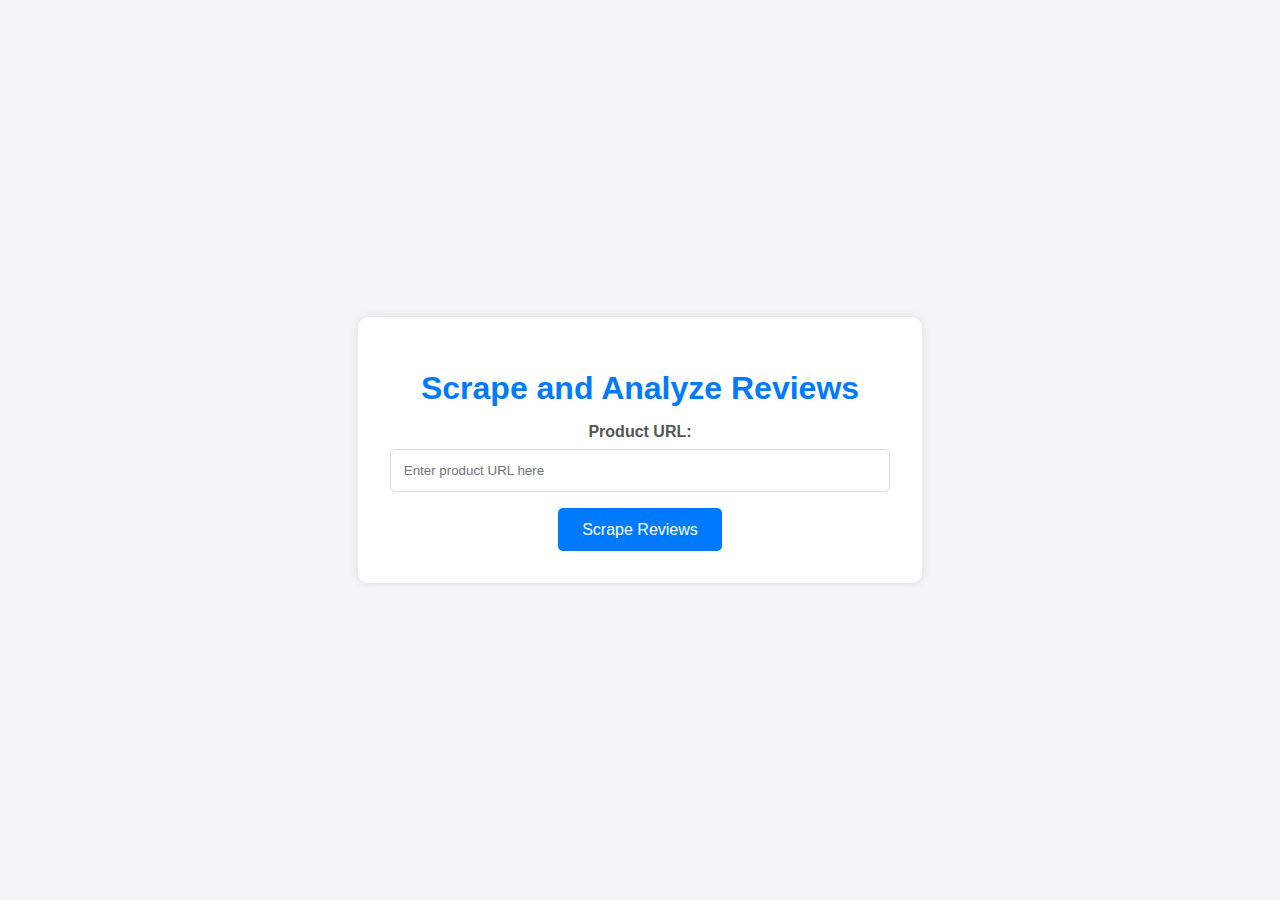
<file: templates/index1.html>
<!DOCTYPE html>
<html lang="en">
<head>
    <meta charset="UTF-8">
    <meta name="viewport" content="width=device-width, initial-scale=1.0">
    <title>Review Scraper</title>
    <style>
        body {
            font-family: 'Arial', sans-serif;
            background-color: #f4f4f9;
            margin: 0;
            padding: 0;
            color: #333;
            display: flex;
            justify-content: center;
            align-items: center;
            height: 100vh;
        }
        .container {
            background: #fff;
            padding: 2rem;
            border-radius: 10px;
            box-shadow: 0 0 10px rgba(0,0,0,0.1);
            text-align: center;
            max-width: 500px;
            width: 100%;
        }
        h1 {
            color: #007BFF;
            margin-bottom: 1rem;
        }
        label {
            display: block;
            margin-bottom: 0.5rem;
            font-weight: bold;
            color: #555;
        }
        input[type="text"] {
            width: 100%;
            padding: 0.8rem;
            border: 1px solid #ddd;
            border-radius: 5px;
            margin-bottom: 1rem;
            box-sizing: border-box;
        }
        button {
            background-color: #007BFF;
            color: #fff;
            border: none;
            padding: 0.8rem 1.5rem;
            border-radius: 5px;
            font-size: 1rem;
            cursor: pointer;
            transition: background-color 0.3s ease;
        }
        button:hover {
            background-color: #0056b3;
        }
    </style>
</head>
<body>
    <div class="container">
        <h1>Scrape and Analyze Reviews</h1>
        <form action="/scrape_reviews" method="post">
            <label for="url">Product URL:</label>
            <input type="text" id="url" name="url" placeholder="Enter product URL here" required>
            <button type="submit">Scrape Reviews</button>
        </form>
    </div>
</body>
</html>
</file>
